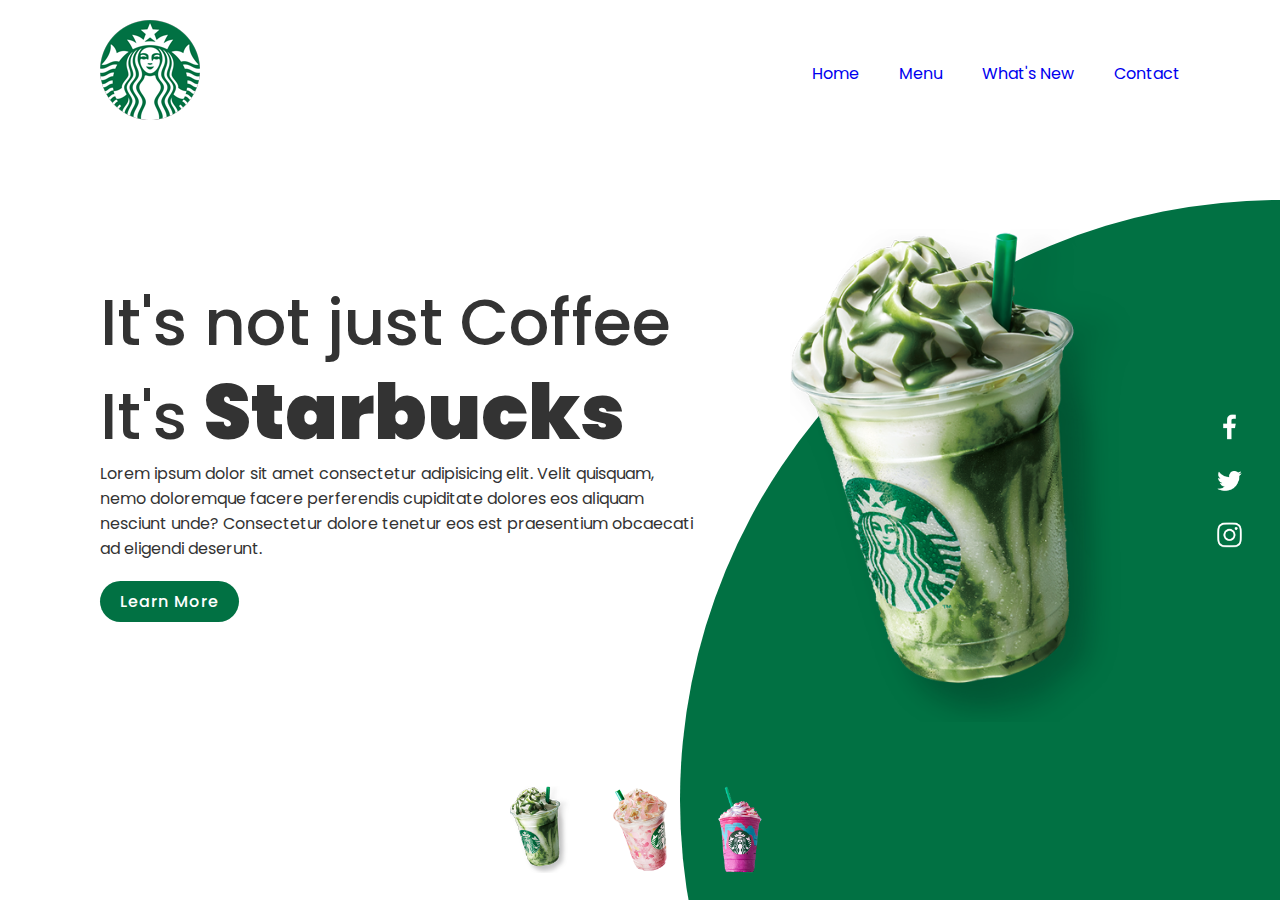
<file: starbuck_landing_page/index.html>
<!DOCTYPE html>
<html>
  <head>
    <title>Starbucks</title>
    <link rel="stylesheet" type="text/css" href="style.css">
  </head>
  <body>
    <section>
      <div class="circle"></div>
      <header>
        <a href="#" class="logo"><img src="logo.png"/a>
          <ul>
            <li><a href="#">Home</a></li>
            <li><a href="#">Menu</a></li>
            <li><a href="#">What's New</a></li>
            <li><a href="#">Contact</a></li>
          </ul>
      </header>
      <div class="content">
        <div class="textBox">
          <h2>It's not just Coffee<br>It's <span>Starbucks</span></h2>
          <p>Lorem ipsum dolor sit amet consectetur adipisicing elit. Velit quisquam, nemo doloremque facere perferendis 
            cupiditate dolores eos aliquam nesciunt unde? Consectetur dolore tenetur eos est praesentium obcaecati 
            ad eligendi deserunt.</p>
            <a href="#">Learn More</a>
        </div>
        <div class="imgBox">
          <img src="img1.png" class="starbucks">
        </div>
      </div>
      <ul class="thumb">
        <li><img src="thumb1.png" onclick="imgSlider('img1.png');changeCircleColor('#017143')"></li>
        <li><img src="thumb2.png" onclick="imgSlider('img2.png');changeCircleColor('#eb7495')"></li>
        <li><img src="thumb3.png" onclick="imgSlider('img3.png');changeCircleColor('#d752b1')"></li>
      </ul>
      <ul class="sci">
        <li><a href="#"><img src="facebook.png"></a></li>
        <li><a href="#"><img src="twitter.png"></a></li>
        <li><a href="#"><img src="instagram.png"></a></li>
      </ul>
    </section>
    
    <script src="script.js"></script>
  </body>
</html>
</file>
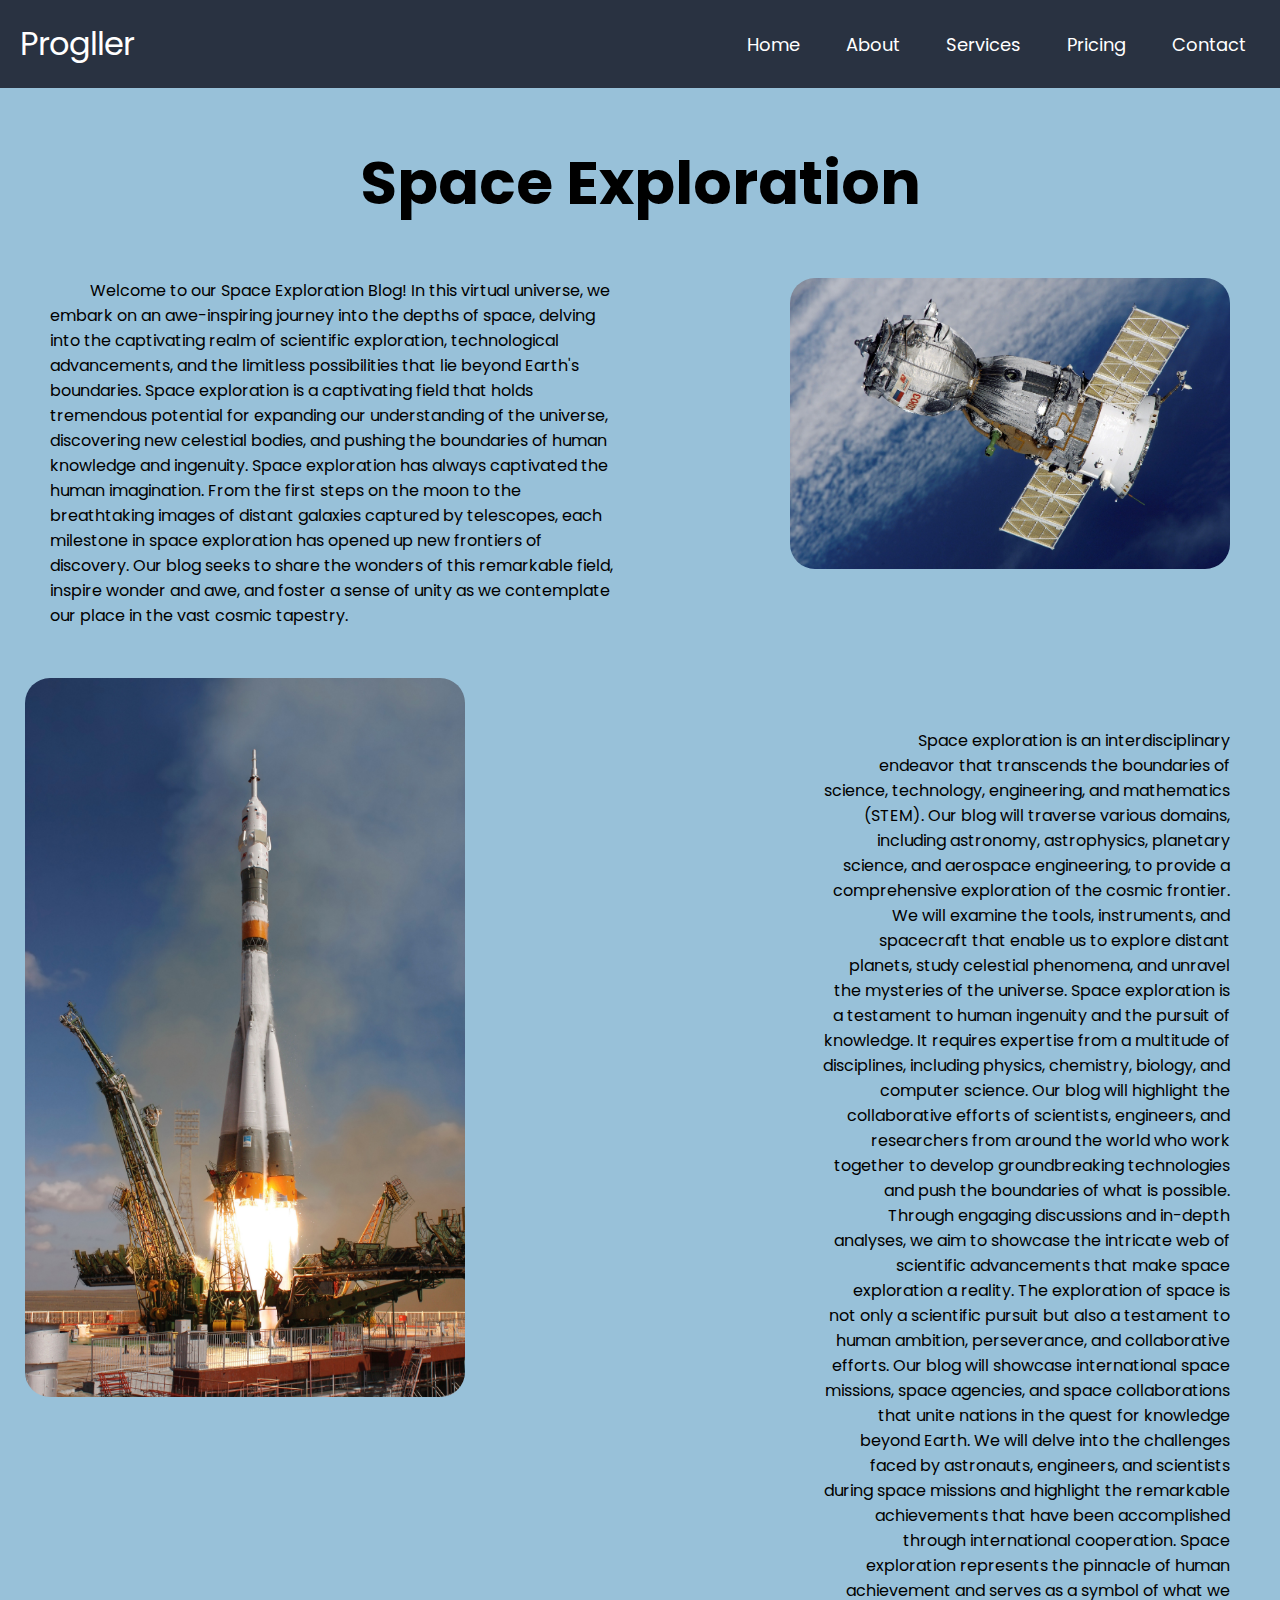
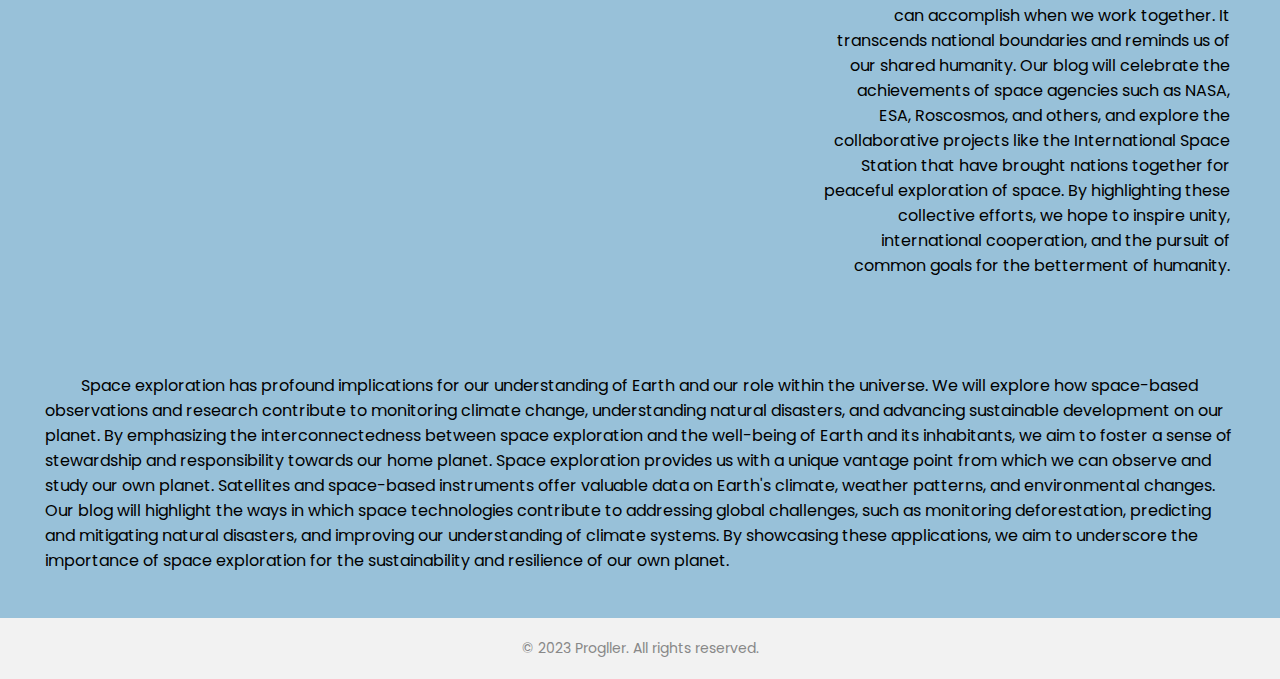
<file: blog_template/blog.2.html>
<!DOCTYPE html>
<html>
  <head>
    <title>Progller</title>
    <meta charset="UTF-8" />
    <meta http-equiv="X-UA-Compatible" content="IE=edge" />
    <meta name="viewport" content="width=device-width, initial-scale=1.0" />
    <link rel="stylesheet" type="text/css" href="style.css">
  </head>
  <body>
    
    <nav class="navbar">
      <div class="logo">Progller</div>
      <ul class="nav-links">
        <input type="checkbox" id="checkbox_toggle"/>
        <label for="checkbox_toggle" class="hamburger">&#9776;</label>
        <!-- NAVIGATION MENUS -->
        <div class="menu">
          <li><a href="index.html">Home</a></li>
          <li><a href="#">About</a></li>

          <li class"services">
          <a href="#">Services</a>
          <ul class="dropdown">
            <li><a href="#">Dropdown1</a></li>
            <li><a href="#">Dropdown2</a></li>
            <li><a href="#">Dropdown3</a></li>
            <li><a href="#">Dropdown4</a></li>
          </ul>
        </li>
          <li><a href="/">Pricing</a></li>
          <li><a href="/">Contact</a></li>
          
        
          
        </div>
      </ul>
    </nav>

    
    <div class="blog-1_content">
      <div class="title_1">
        <h1>Space Exploration</h1>
      </div>
    
      <div class="content-wrapper">
        <div class="left-content">
          <p class="water_paragraph">
            &emsp; &emsp; Welcome to our Space Exploration Blog! In this virtual universe, we embark on an awe-inspiring journey into the depths of space, delving into the captivating realm of scientific exploration, technological advancements, and the limitless possibilities that lie beyond Earth's boundaries. Space exploration is a captivating field that holds tremendous potential for expanding our understanding of the universe, discovering new celestial bodies, and pushing the boundaries of human knowledge and ingenuity.

            Space exploration has always captivated the human imagination. From the first steps on the moon to the breathtaking images of distant galaxies captured by telescopes, each milestone in space exploration has opened up new frontiers of discovery. Our blog seeks to share the wonders of this remarkable field, inspire wonder and awe, and foster a sense of unity as we contemplate our place in the vast cosmic tapestry.
          </p>
        </div>
      
        <div class="right-content">
          <div class="main_img1">
            <img src="space_img/main_img1.jpg">
          </div>
        </div>
      </div>
    
      <div class="content-wrapper">
        <div class="left-content">
          <div class="main_img2">
            <img src="space_img/main_img2.jpg">
          </div>
        </div>
      
        <div class="right-content">
          <div class="water_paragraph2">
            &emsp; &emsp; Space exploration is an interdisciplinary endeavor that transcends the boundaries of science, technology, engineering, and mathematics (STEM). Our blog will traverse various domains, including astronomy, astrophysics, planetary science, and aerospace engineering, to provide a comprehensive exploration of the cosmic frontier. We will examine the tools, instruments, and spacecraft that enable us to explore distant planets, study celestial phenomena, and unravel the mysteries of the universe.

            Space exploration is a testament to human ingenuity and the pursuit of knowledge. It requires expertise from a multitude of disciplines, including physics, chemistry, biology, and computer science. Our blog will highlight the collaborative efforts of scientists, engineers, and researchers from around the world who work together to develop groundbreaking technologies and push the boundaries of what is possible. Through engaging discussions and in-depth analyses, we aim to showcase the intricate web of scientific advancements that make space exploration a reality.
            The exploration of space is not only a scientific pursuit but also a testament to human ambition, perseverance, and collaborative efforts. Our blog will showcase international space missions, space agencies, and space collaborations that unite nations in the quest for knowledge beyond Earth. We will delve into the challenges faced by astronauts, engineers, and scientists during space missions and highlight the remarkable achievements that have been accomplished through international cooperation.

            Space exploration represents the pinnacle of human achievement and serves as a symbol of what we can accomplish when we work together. It transcends national boundaries and reminds us of our shared humanity. Our blog will celebrate the achievements of space agencies such as NASA, ESA, Roscosmos, and others, and explore the collaborative projects like the International Space Station that have brought nations together for peaceful exploration of space. By highlighting these collective efforts, we hope to inspire unity, international cooperation, and the pursuit of common goals for the betterment of humanity.
          </div>
        </div>
      </div>
      <div class="middle-content">
        <p>
          &emsp; &emsp;Space exploration has profound implications for our understanding of Earth and our role within the universe. We will explore how space-based observations and research contribute to monitoring climate change, understanding natural disasters, and advancing sustainable development on our planet. By emphasizing the interconnectedness between space exploration and the well-being of Earth and its inhabitants, we aim to foster a sense of stewardship and responsibility towards our home planet.

          Space exploration provides us with a unique vantage point from which we can observe and study our own planet. Satellites and space-based instruments offer valuable data on Earth's climate, weather patterns, and environmental changes. Our blog will highlight the ways in which space technologies contribute to addressing global challenges, such as monitoring deforestation, predicting and mitigating natural disasters, and improving our understanding of climate systems. By showcasing these applications, we aim to underscore the importance of space exploration for the sustainability and resilience of our own planet.
            
        </p>
       </div>
    </div>

        <footer class="footer">
            <div class="footer-content">
              <p>&copy; 2023 Progller. All rights reserved.</p>
            </div>
          </footer>
</file>
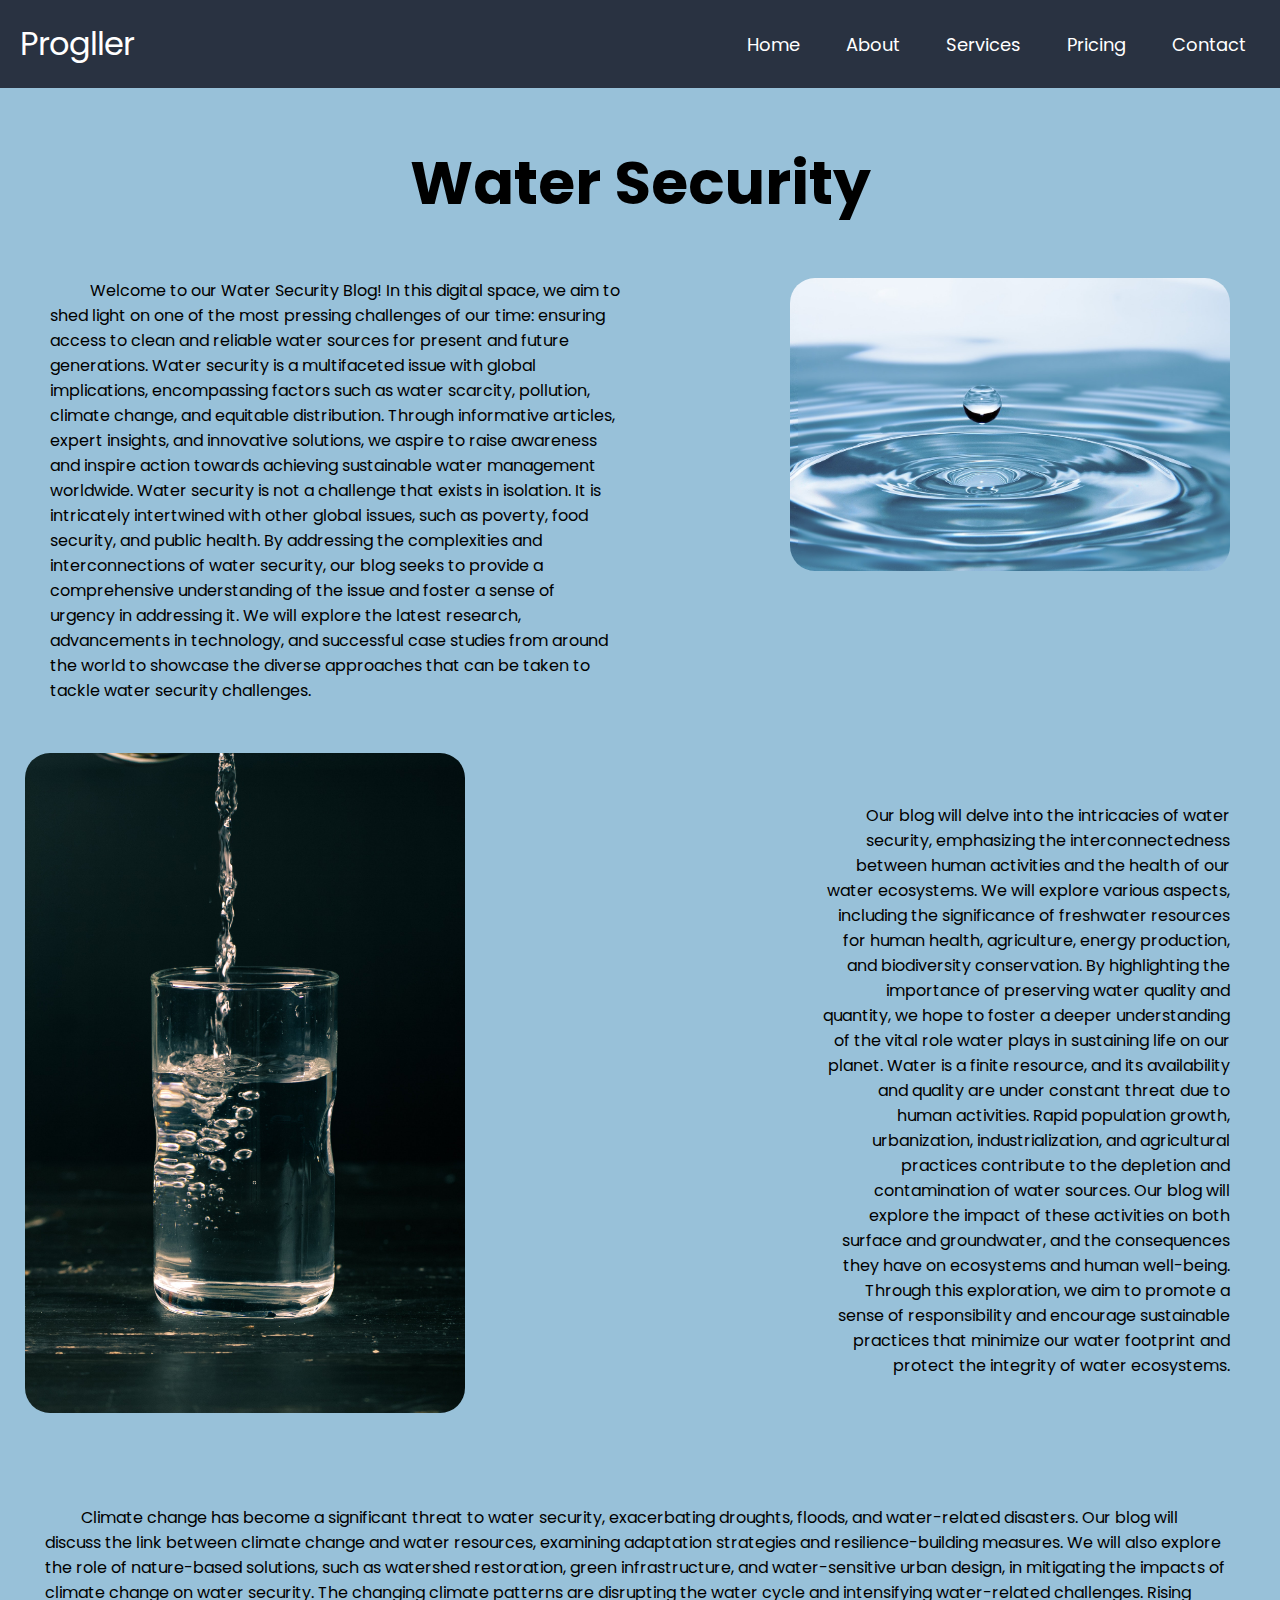
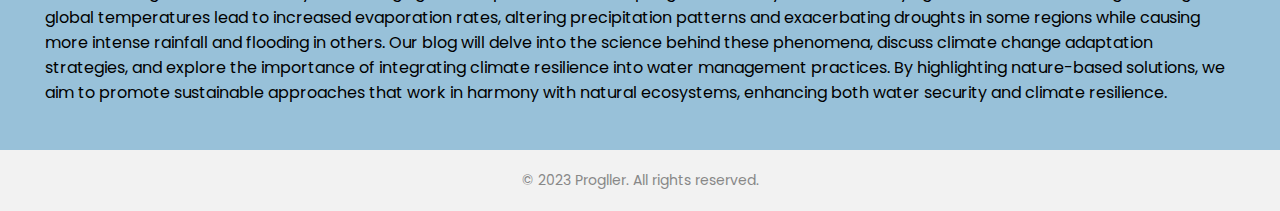
<file: blog_template/blog1.html>
<!DOCTYPE html>
<html>
  <head>
    <title>Progller</title>
    <meta charset="UTF-8" />
    <meta http-equiv="X-UA-Compatible" content="IE=edge" />
    <meta name="viewport" content="width=device-width, initial-scale=1.0" />
    <link rel="stylesheet" type="text/css" href="style.css">
  </head>
  <body>
    
    <nav class="navbar">
      <div class="logo">Progller</div>
      <ul class="nav-links">
        <input type="checkbox" id="checkbox_toggle"/>
        <label for="checkbox_toggle" class="hamburger">&#9776;</label>
        <!-- NAVIGATION MENUS -->
        <div class="menu">
          <li><a href="index.html">Home</a></li>
          <li><a href="#">About</a></li>

          <li class"services">
          <a href="#">Services</a>
          <ul class="dropdown">
            <li><a href="#">Dropdown1</a></li>
            <li><a href="#">Dropdown2</a></li>
            <li><a href="#">Dropdown3</a></li>
            <li><a href="#">Dropdown4</a></li>
          </ul>
        </li>
          <li><a href="/">Pricing</a></li>
          <li><a href="/">Contact</a></li>
          
        
          
        </div>
      </ul>
    </nav>

    
    <div class="blog-1_content">
      <div class="title_1">
        <h1>Water Security</h1>
      </div>
    
      <div class="content-wrapper">
        <div class="left-content">
          <p class="water_paragraph">
            &emsp; &emsp; Welcome to our Water Security Blog! In this digital space, we aim to shed light on one of the most pressing challenges of our time: ensuring access to clean and reliable water sources for present and future generations. 
            Water security is a multifaceted issue with global implications, encompassing factors such as water scarcity, pollution, climate change, and equitable distribution. 
            Through informative articles, expert insights, and innovative solutions, we aspire to raise awareness and inspire action towards achieving sustainable water management worldwide.

                      Water security is not a challenge that exists in isolation. It is intricately intertwined with other global issues, such as poverty, food security, and public health. By addressing the complexities and interconnections of water security, 
                      our blog seeks to provide a comprehensive understanding of the issue and foster a sense of urgency in addressing it. We will explore the latest research, advancements in technology, and successful case
                       studies from around the world to showcase the diverse approaches that can be taken to tackle water security challenges.
          </p>
        </div>
      
        <div class="right-content">
          <div class="main_img1">
            <img src="main_img1.jpg">
          </div>
        </div>
      </div>
    
      <div class="content-wrapper">
        <div class="left-content">
          <div class="main_img2">
            <img src="main_img2.jpg">
          </div>
        </div>
      
        <div class="right-content">
          <div class="water_paragraph2">
            &emsp; &emsp; Our blog will delve into the intricacies of water security, emphasizing the interconnectedness between human activities and the health of our water ecosystems. We will explore various aspects, including the significance of freshwater resources for human health,
             agriculture, energy production, and biodiversity conservation. By highlighting the importance of preserving water quality and quantity, we hope to foster a deeper understanding of the vital role water plays in sustaining life on our planet.

            Water is a finite resource, and its availability and quality are under constant threat due to human activities. Rapid population growth, urbanization, industrialization, and 
            agricultural practices contribute to the depletion and contamination of water sources. Our blog will explore the impact of these activities on both surface and groundwater, and the consequences they have on ecosystems and human well-being. Through this exploration,
             we aim to promote a sense of responsibility and encourage sustainable 
            practices that minimize our water footprint
             and protect the integrity of water ecosystems.
             
          </div>
        </div>
      </div>
      <div class="middle-content">
        <p>
          &emsp; &emsp;Climate change has become a significant threat to water security, exacerbating droughts, floods, and water-related disasters. Our blog will discuss the link between climate change and water resources, examining adaptation strategies and resilience-building measures. We will also explore the role of nature-based solutions, such as watershed restoration, green infrastructure, and water-sensitive urban design, in mitigating the impacts of climate change on water security.

The changing climate patterns are disrupting the water cycle and intensifying water-related challenges. Rising global temperatures lead to increased evaporation rates, altering precipitation patterns and exacerbating droughts in some regions while causing more intense rainfall and flooding in others. Our blog will delve into the science behind these phenomena, discuss climate change adaptation strategies, and explore the importance of integrating climate resilience into water management practices. By highlighting nature-based solutions, we aim to promote sustainable approaches that work in harmony with natural ecosystems, enhancing both water security and climate resilience.
        </p>
       </div>
    </div>

        <footer class="footer">
            <div class="footer-content">
              <p>&copy; 2023 Progller. All rights reserved.</p>
            </div>
          </footer>
</file>
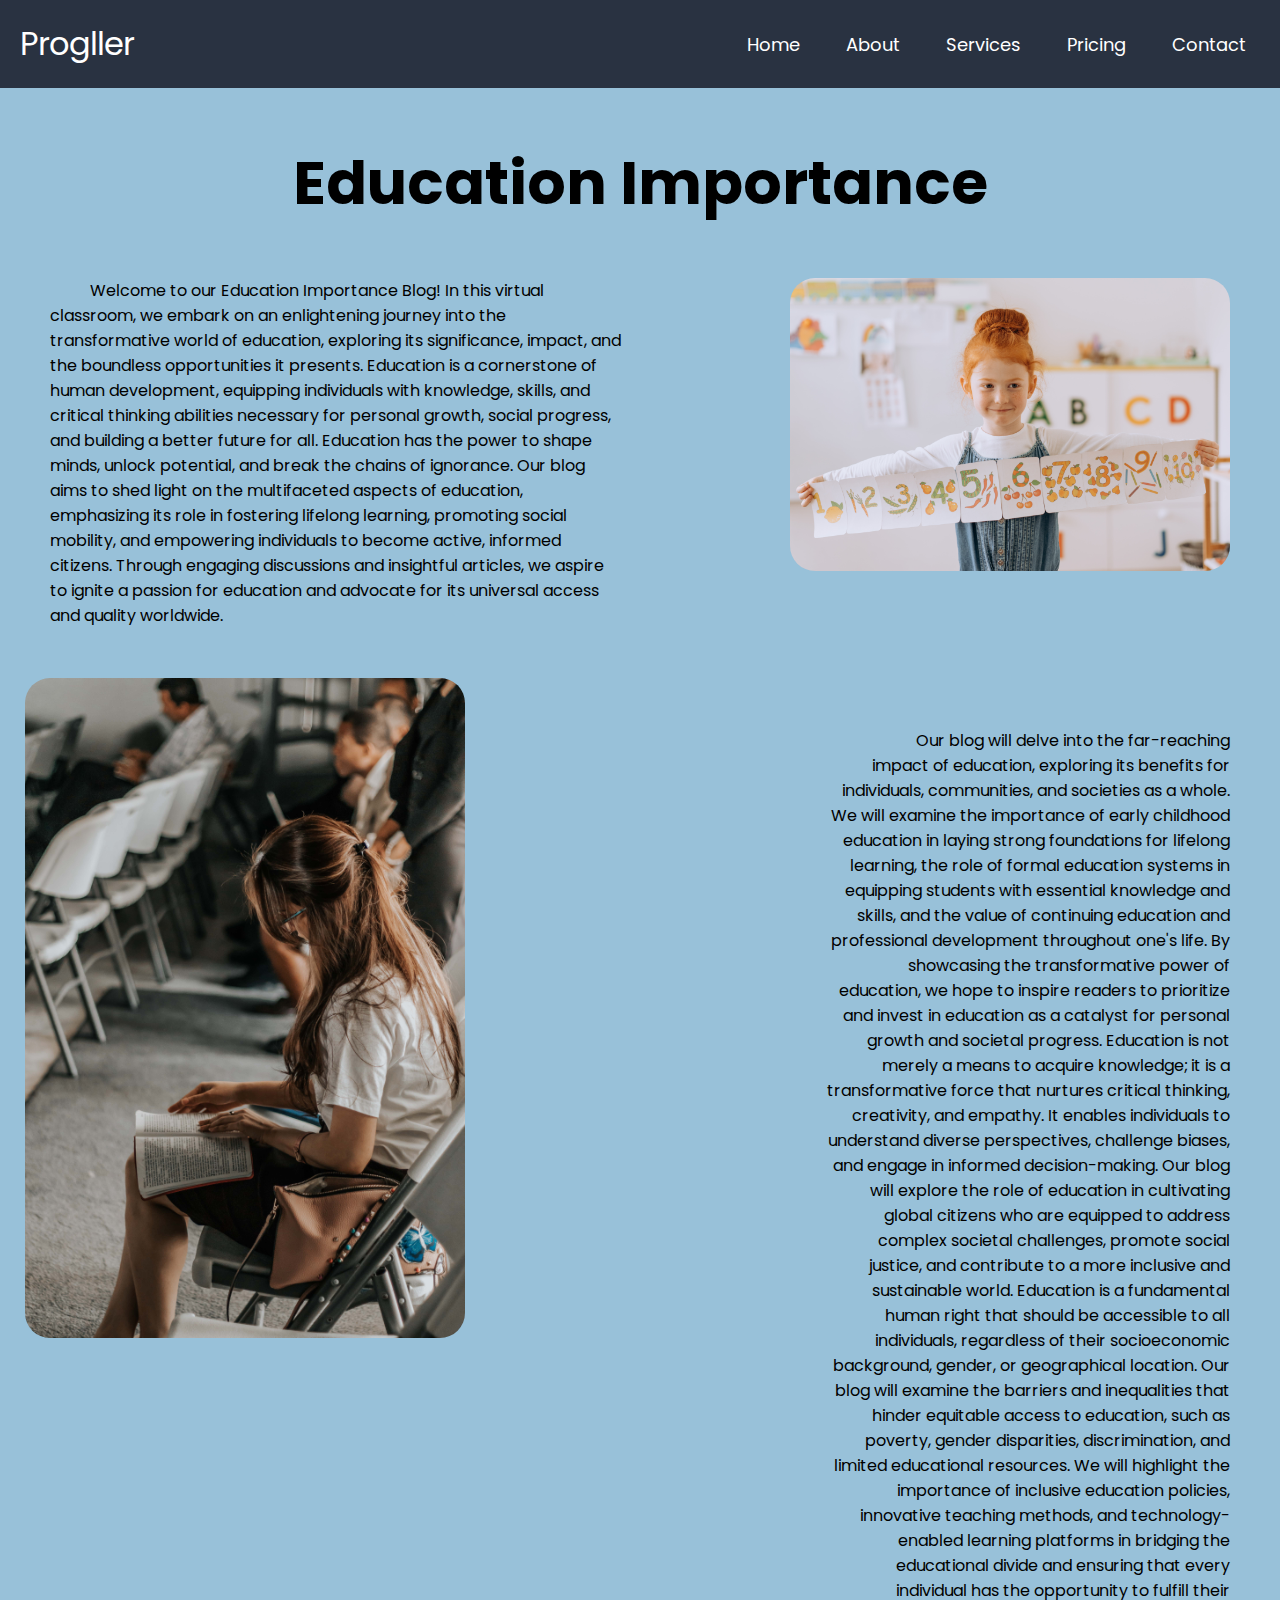
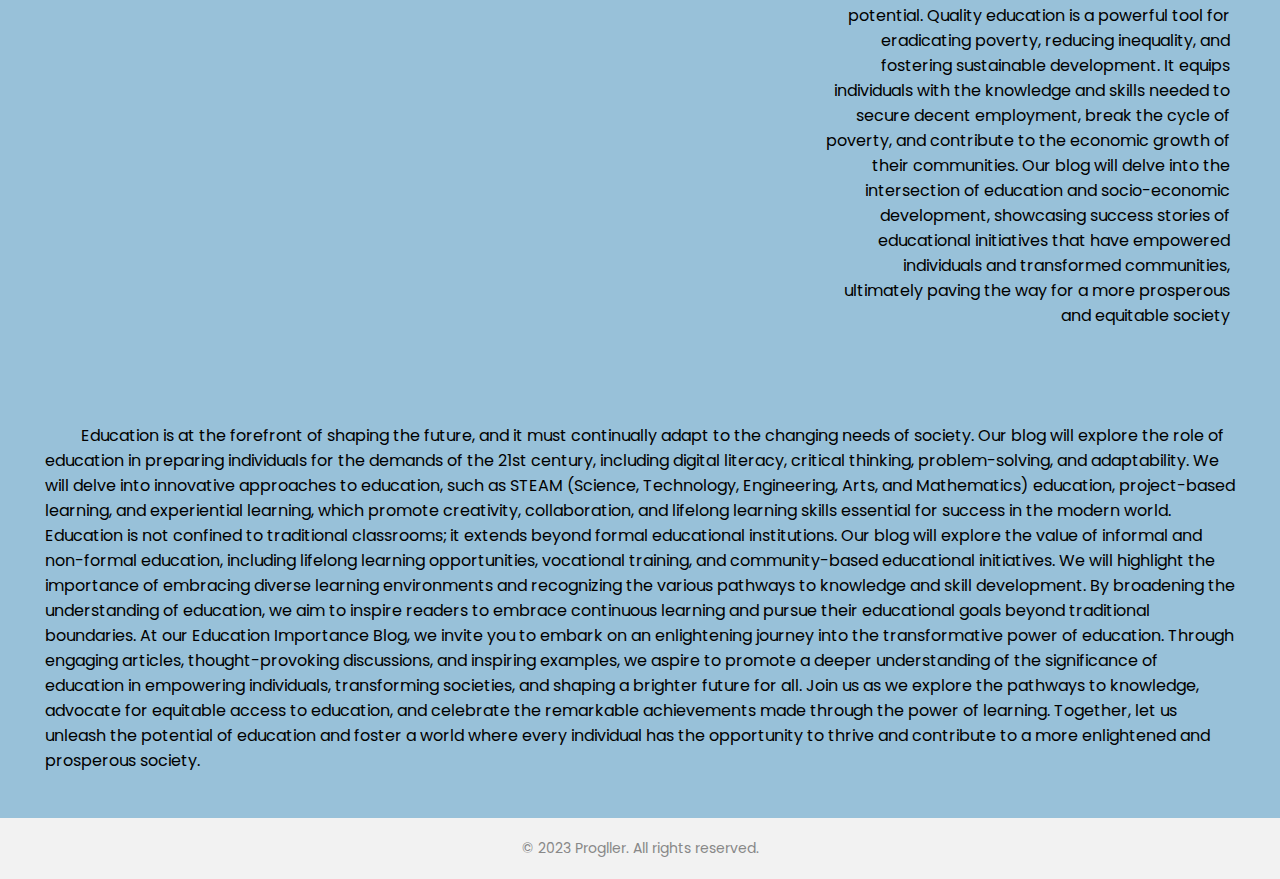
<file: blog_template/blog3.html>
<!DOCTYPE html>
<html>
  <head>
    <title>Progller</title>
    <meta charset="UTF-8" />
    <meta http-equiv="X-UA-Compatible" content="IE=edge" />
    <meta name="viewport" content="width=device-width, initial-scale=1.0" />
    <link rel="stylesheet" type="text/css" href="style.css">
  </head>
  <body>
    
    <nav class="navbar">
      <div class="logo">Progller</div>
      <ul class="nav-links">
        <input type="checkbox" id="checkbox_toggle"/>
        <label for="checkbox_toggle" class="hamburger">&#9776;</label>
        <!-- NAVIGATION MENUS -->
        <div class="menu">
          <li><a href="index.html">Home</a></li>
          <li><a href="#">About</a></li>

          <li class"services">
          <a href="#">Services</a>
          <ul class="dropdown">
            <li><a href="#">Dropdown1</a></li>
            <li><a href="#">Dropdown2</a></li>
            <li><a href="#">Dropdown3</a></li>
            <li><a href="#">Dropdown4</a></li>
          </ul>
        </li>
          <li><a href="/">Pricing</a></li>
          <li><a href="/">Contact</a></li>
          
        
          
        </div>
      </ul>
    </nav>

    
    <div class="blog-1_content">
      <div class="title_1">
        <h1>Education Importance</h1>
      </div>
    
      <div class="content-wrapper">
        <div class="left-content">
          <p class="water_paragraph">
            &emsp; &emsp; Welcome to our Education Importance Blog! In this virtual classroom, we embark on an enlightening journey into the transformative world of education, exploring its significance, impact, and the boundless opportunities it presents. Education is a cornerstone of human development, equipping individuals with knowledge, skills, and critical thinking abilities necessary for personal growth, social progress, and building a better future for all.

            Education has the power to shape minds, unlock potential, and break the chains of ignorance. Our blog aims to shed light on the multifaceted aspects of education, emphasizing its role in fostering lifelong learning, promoting social mobility, and empowering individuals to become active, informed citizens. Through engaging discussions and insightful articles, we aspire to ignite a passion for education and advocate for its universal access and quality worldwide.
          </p>
        </div>
      
        <div class="right-content">
          <div class="main_img1">
            <img src="edu_img/main_img1.jpg">
          </div>
        </div>
      </div>
    
      <div class="content-wrapper">
        <div class="left-content">
          <div class="main_img2">
            <img src="edu_img/main_img2.jpg">
          </div>
        </div>
      
        <div class="right-content">
          <div class="water_paragraph2">
            &emsp; &emsp; Our blog will delve into the far-reaching impact of education, exploring its benefits for individuals, communities, and societies as a whole. We will examine the importance of early childhood education in laying strong foundations for lifelong learning, the role of formal education systems in equipping students with essential knowledge and skills, and the value of continuing education and professional development throughout one's life. By showcasing the transformative power of education, we hope to inspire readers to prioritize and invest in education as a catalyst for personal growth and societal progress.

            Education is not merely a means to acquire knowledge; it is a transformative force that nurtures critical thinking, creativity, and empathy. It enables individuals to understand diverse perspectives, challenge biases, and engage in informed decision-making. Our blog will explore the role of education in cultivating global citizens who are equipped to address complex societal challenges, promote social justice, and contribute to a more inclusive and sustainable world.
            Education is a fundamental human right that should be accessible to all individuals, regardless of their socioeconomic background, gender, or geographical location. Our blog will examine the barriers and inequalities that hinder equitable access to education, such as poverty, gender disparities, discrimination, and limited educational resources. We will highlight the importance of inclusive education policies, innovative teaching methods, and technology-enabled learning platforms in bridging the educational divide and ensuring that every individual has the opportunity to fulfill their potential.

Quality education is a powerful tool for eradicating poverty, reducing inequality, and fostering sustainable development. It equips individuals with the knowledge and skills needed to secure decent employment, break the cycle of poverty, and contribute to the economic growth of their communities. Our blog will delve into the intersection of education and socio-economic development, showcasing success stories of educational initiatives that have empowered individuals and transformed communities, ultimately paving the way for a more prosperous and equitable society
        </div>
        </div>
      </div>
      <div class="middle-content">
        <p>
          &emsp; &emsp;Education is at the forefront of shaping the future, and it must continually adapt to the changing needs of society. Our blog will explore the role of education in preparing individuals for the demands of the 21st century, including digital literacy, critical thinking, problem-solving, and adaptability. We will delve into innovative approaches to education, such as STEAM (Science, Technology, Engineering, Arts, and Mathematics) education, project-based learning, and experiential learning, which promote creativity, collaboration, and lifelong learning skills essential for success in the modern world.

          Education is not confined to traditional classrooms; it extends beyond formal educational institutions. Our blog will explore the value of informal and non-formal education, including lifelong learning opportunities, vocational training, and community-based educational initiatives. We will highlight the importance of embracing diverse learning environments and recognizing the various pathways to knowledge and skill development. By broadening the understanding of education, we aim to inspire readers to embrace continuous learning and pursue their educational goals beyond traditional boundaries.
          At our Education Importance Blog, we invite you to embark on an enlightening journey into the transformative power of education. Through engaging articles, thought-provoking discussions, and inspiring examples, we aspire to promote a deeper understanding of the significance of education in empowering individuals, transforming societies, and shaping a brighter future for all. Join us as we explore the pathways to knowledge, advocate for equitable access to education, and celebrate the remarkable achievements made through the power of learning. Together, let us unleash the potential of education and foster a world where every individual has the opportunity to thrive and contribute to a more enlightened and prosperous society.
            
        </p>
       </div>
    </div>

        <footer class="footer">
            <div class="footer-content">
              <p>&copy; 2023 Progller. All rights reserved.</p>
            </div>
          </footer>
</file>
<file: starbuck_landing_page/style.css>
@import url('https://fonts.googleapis.com/css?family=Poppins:200,300,400,500,600,700,800,900&display=swap');



*{
  margin: 0;
  padding: 0;
  box-sizing: border-box;
  font-family: 'Poppins',sans-serif;
}
section
{
  position: relative;
  width: 100%;
  min-height: 100vh;
  padding: 100px;
  display: flex;
  justify-content: space-between;
  align-items: center;
  background: #fff;
}

header{
  position: absolute;
  top: 0;
  left: 0;
  width: 100%;
  padding: 20px 100px;
  display: flex;
  justify-content: space-between;
  align-items: center;
}


header .logo
{
  position: relative;
  max-width: 80px;
}
header ul
{
  position: relative;
  display: flex;
}
header ul li{
  list-style: none;
}

header ul li a
{
  display: inline-block;
  display: #333;
  font-weight: 400;
  margin-left: 40px;
  text-decoration: none;
}

.content
{
  position: relative;
  width: 100%;
  display: flex;
  justify-content: space-between;
  align-items: center;
}

.content .textBox
{
  position: relative;
  max-width: 600px;
}
.content .textBox h2
{
  color: #333;
  font-size: 4em;
  line-height: 1.4em;
  font-weight: 500;
}
.content .textBox h2 span
{
  color: #0173143;
  font-size: 1.2em;
  font-weight: 900;
}

.content .textBox p
{
  color: #333;
}
.content .textBox a{
  display: inline-block;
  margin-top: 20px;
  padding: 8px 20px;
  background: #017143;
  color: #fff;
  border-radius: 40px;
  font-weight: 500;
  letter-spacing: 1px;
  text-decoration: none;
}
.content .imgBox
{
  width: 600px;
  display: flex;
  justify-content: flex-end;
  padding-right: 50px;
  margin-top: 50px;

}

.content .imgBox img
{
  max-width: 340px;
}

.thumb
{
  position: absolute;
  left: 50%;
  bottom: 20px;
  transform: translate(-50%);
  display: flex;

}

.thumb li
{
  list-style: none;
  display: inline-block;
  margin: 0 20px;
  cursor: pointer;
  transition: 0.5s;
}

.thumb li:hover
{
  transform: translateY(-15px);
}

.thumb li img
{
  max-width: 60px;
}

.sci
{
  position: absolute;
  top: 50%;
  right: 30px;
  transform: translateY(-50px);
  display: flex;
  justify-content: center;
  align-items: center;
  flex-direction: column;
}
.sci li{
  list-style: none;
}

.sci li a
{
  display: inline-block;
  margin: 5px 0;
  transform: scale(0.6);
  filter: invert(1);
}

.circle
{
  position: absolute;
  top: 0;
  left: 0;
  width: 100%;
  height: 100%;
  background: #017143;
  clip-path: circle(600px at right 800px);
}
</file>
<file: blog_template/style.css>
@import url('https://fonts.googleapis.com/css?family=Poppins:200,300,400,500,600,700,800,900&display=swap');

/* UTILITIES */
* {
    margin: 0;
    padding: 0;
    box-sizing: border-box;
    font-family: 'Poppins',sans-serif;
  }
  

  
  a {
    text-decoration: none;
  }
  
  li {
    list-style: none;
  }

  /* NAVBAR STYLING STARTS */
  body
  {
    background-color: #98C1D9;
  }
.navbar {
    display: flex;
    align-items: center;
    justify-content: space-between;
    padding: 20px;
    background-color:#293241;
    color: #fff;
  }
  
  .nav-links a {
    color: #fff;
  }
  
  /* LOGO */
  .logo {
    font-size: 32px;
  }
  
  /* NAVBAR MENU */
  .menu {
    display: flex;
    gap: 1em;
    font-size: 18px;
  }
  
  .menu li:hover {
    background-color: #4c9e9e;
    border-radius: 5px;
    transition: 0.3s ease;
  }
  
  .menu li {
    padding: 5px 14px;
  }
  
  /* DROPDOWN MENU */
  .services {
    position: relative; 
  }
  
  .dropdown {
    background-color: rgb(1, 139, 139);
    padding: 1em 0;
    position: absolute; /*WITH RESPECT TO PARENT*/
    display: none;
    border-radius: 8px;
    top: 35px;
  }
  
  .dropdown li + li {
    margin-top: 10px;
  }
  
  .dropdown li {
    padding: 0.5em 1em;
    width: 8em;
    text-align: center;
  }
  
  .dropdown li:hover {
    background-color: #4c9e9e;
  }
  
  .services:hover .dropdown {
    display: block;
  }

  /* RESPONSIVE NAVBAR MENU STARTS */

/* CHECKBOX HACK */

input[type=checkbox] {
    display: none;
  } 
  
  /* HAMBURGER MENU */
  .hamburger {
    display: none;
    font-size: 24px;
    user-select: none;
  }
  
  /* APPLYING MEDIA QUERIES */
  @media (max-width: 768px) {
   .menu {
      display:none;
      position: absolute;
      background-color:teal;
      right: 0;
      left: 0;
      text-align: center;
      padding: 16px 0;
    }
  
    .menu li:hover {
      display: inline-block;
      background-color:#4c9e9e;
      transition: 0.3s ease;
    }
  
    .menu li + li {
      margin-top: 12px;
    }
  
    input[type=checkbox]:checked ~ .menu {
      display: block;
    }
  
    .hamburger {
      display: block;
    }
  
    .dropdown {
      left: 50%;
      top: 30px;
      transform: translateX(35%);
    }
  
    .dropdown li:hover {
      background-color: #4c9e9e;
    }
  }

section
{
  position: relative;
  width: 100%;
  min-height: 100vh;
  padding: 100px;
  display: flex;
  justify-content: space-between;
  align-items: center;
  background: #fff;
  background-color: #98C1D9;
}

.content
{
  position: relative;
  /* width: 100%; */
  display: flex;
  justify-content: space-between;
  align-items: center;
}

.content .textBox
{
  position: relative;
  max-width: 600px;
}
.content .textBox h2
{
  color: #333;
  font-size: 3em;
  line-height: 1.4em;
  font-weight: 500;
}
.content .textBox h2 span
{
  color: #173143;
  font-size: 1.3em;
  font-weight: 900;
}

.content .textBox p
{
  color: #333;
}
.content .textBox a{
  display: inline-block;
  margin-top: 20px;
  padding: 8px 20px;
  background: #017143;
  color: #fff;
  border-radius: 40px;
  font-weight: 500;
  letter-spacing: 1px;
  text-decoration: none;
}

.content .imgBox
{
  width: 700px;
  display: flex;
  justify-content: flex-end;
  padding-right: none;
  margin-top: 50px;
  border-radius: 15px;

}

.content .imgBox img
{
  max-width: 600px;
  margin-right: none;
  padding: none;
  border-radius: 15px;
  transition: transform 0.3s ease-in-out;
  

}

.content .imgBox img:hover {
  transform: scale(1.05); /* Increase the size by 5% when hovering */
}


.blog {
    display: flex;
    justify-content: center;
    align-items: center;
    height: 80vh; /* Adjust the height as per your requirement */
  }
  
  .post-list {
    list-style-type: none;
    padding: 0;
    margin: 0;
  }
  
  .post {
    display: flex;
    /* align-items: center; */
    background-color: #E0FBFC;
    padding: 40px;
    margin: 30px;
    border-radius: 10px;
    width: 1000px; /* Adjust the width as per your preference */
    height: 150px; /* Adjust the height as per your preference */
    transition: transform 0.3s ease-in-out; 
}
  
  .post-image {
    width: 50px; /* Adjust the width as per your image size */
    height: 50px; /* Adjust the height as per your image size */
    margin-right: 10px;
    border-radius: 50%; /* Apply a border radius of 50% to create a circular shape */
  }
  
  
  .post-content {
    /* text-align: center; */
  }
  .post-title {
    font-size: 18px;
    font-weight: bold;
    margin-bottom: 5px;
  }
  
  .post-description {
    font-size: 14px;
    color: #666;
  }
  /* .blog li:hover
{
  transform: translateY(-15px);
} */
.post:hover {
    transform: scale(1.05); /* Increase the size by 5% when hovering */
  }

  .here
  {
    text-align: center;
  }
  .footer {
  background-color: #f2f2f2;
  padding: 20px;
  text-align: center;
}

.footer-content {
  color: #888;
  font-size: 14px;
}

.title_1
{
  text-align: center;
  margin-top: 50px;
  font-size: 30px;
}

.water_paragraph
{
  width:80%;
  margin: 50px;
  justify-content: left;

}

.water_paragraph2
{
  width: 50%;
  text-align: right;
}

.blog-1_content .main_img1 img 
{
  max-width: 440px;
  align-items: right;
  border-radius: 25px;
  margin-left: 25px;
}



/* .blog-1_content .main_img1
{
  width: 600px;
  display: flex;
  justify-content: flex-end;
  padding-right: 50px;
  margin-top: 50px;
  align-items: right;

} */

.main_img1
{
  float: right;
  margin-left: 25px;
  margin-top: 30px;
  
}

.water_paragraph,
.water_paragraph2 {
  /*overflow: hidden; /* Clear the float */
}
.blog-1_content .main_img2 img
{
  max-width: 440px;
  align-items: right;
  border-radius: 25px;
  margin-left: 25px;
}
.blog-1_content {
  display: flex;
  flex-direction: column;
}

.content-wrapper {
  display: flex;
  flex-direction: row;
}

/* .left-content,
.right-content {
  flex: 1;
} */

.main_img1 {
  text-align: right;
}

.main_img2 {
  text-align: left;
}

.water_paragraph,
.water_paragraph2 {
  margin: 50px;
}
.left-content p,
.right-content div {
  margin: 50px;
  padding: 0;
}













.left-content,
.right-content {
  flex: ;
}

.main_img1 {
  text-align: right;
  margin-bottom: 50px; /* Adjust the margin as desired */
}

.main_img2 {
  text-align: left;
  margin-bottom: 40px; /* Adjust the margin as desired */
}


.right-content {
  display: flex;
  justify-content: flex-end;
}

/* .water_paragraph2 {
  margin-right: 1000px;
} */

/* Adjust the margin/padding values as desired */
/* .left-content p,
.right-content div {
  margin: 0;
  padding: 0;
} */


.middle-content
{
  margin: 20px;
  padding: 25px
}
</file>
